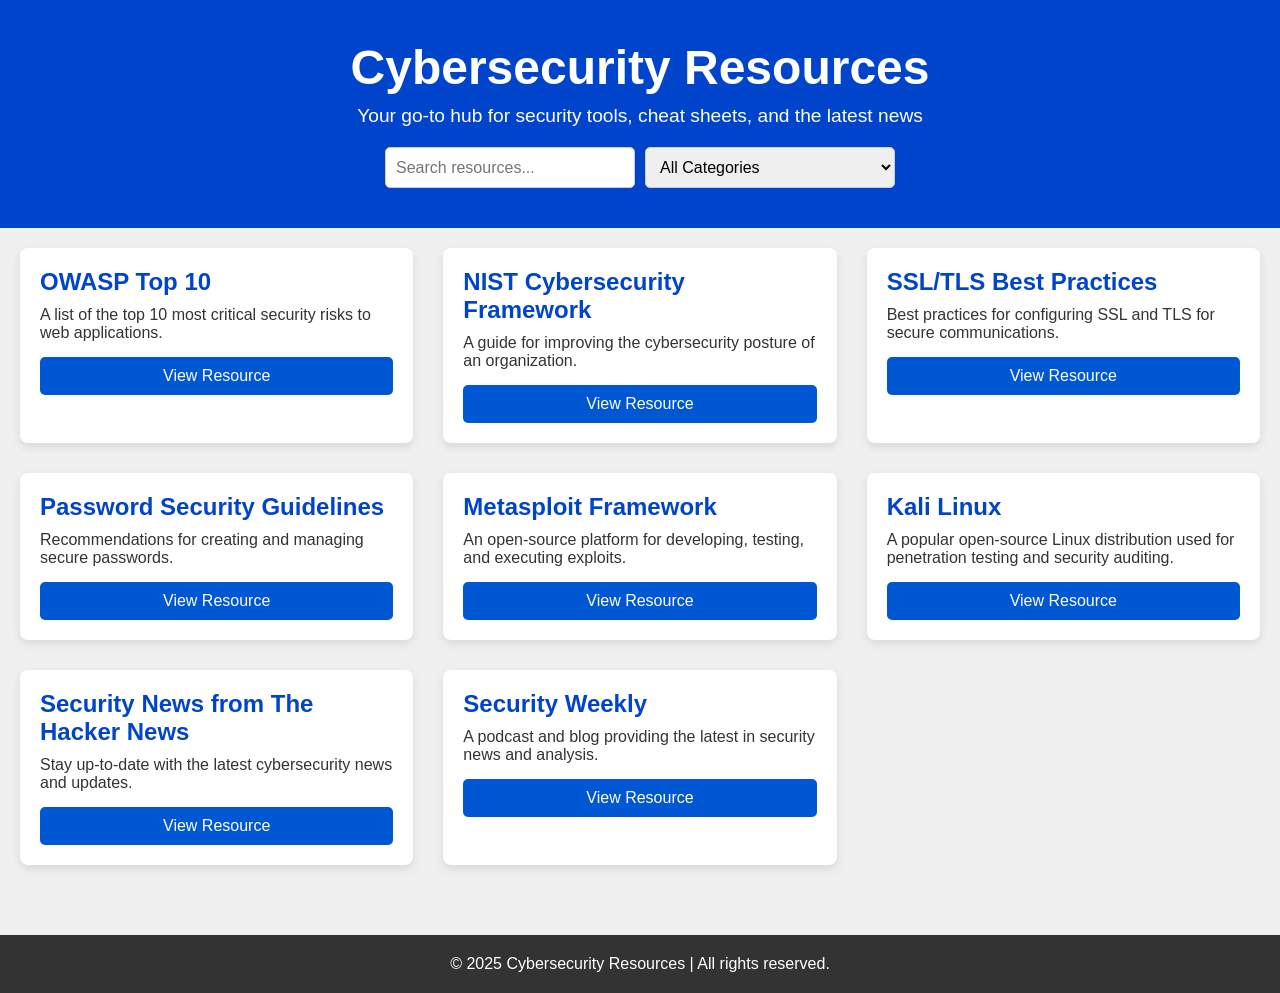
<file: index.html>
<!DOCTYPE html>
<html lang="en">
<head>
  <meta charset="UTF-8">
  <meta name="viewport" content="width=device-width, initial-scale=1.0">
  <title>Cybersecurity Resources</title>
  <link rel="stylesheet" href="styles.css">
</head>
<body>
  <header>
    <h1>Cybersecurity Resources</h1>
    <p>Your go-to hub for security tools, cheat sheets, and the latest news</p>
    <div class="controls">
      <input type="text" id="searchInput" placeholder="Search resources..." />
      <select id="categoryFilter">
        <option value="all">All Categories</option>
        <!-- Categories will be dynamically populated -->
      </select>
    </div>
  </header>

  <main id="resourceList">
    <!-- Resources will be dynamically loaded here -->
  </main>

  <footer>
    <p>&copy; 2025 Cybersecurity Resources | All rights reserved.</p>
  </footer>

  <script src="scripts.js"></script>
</body>
</html>
</file>
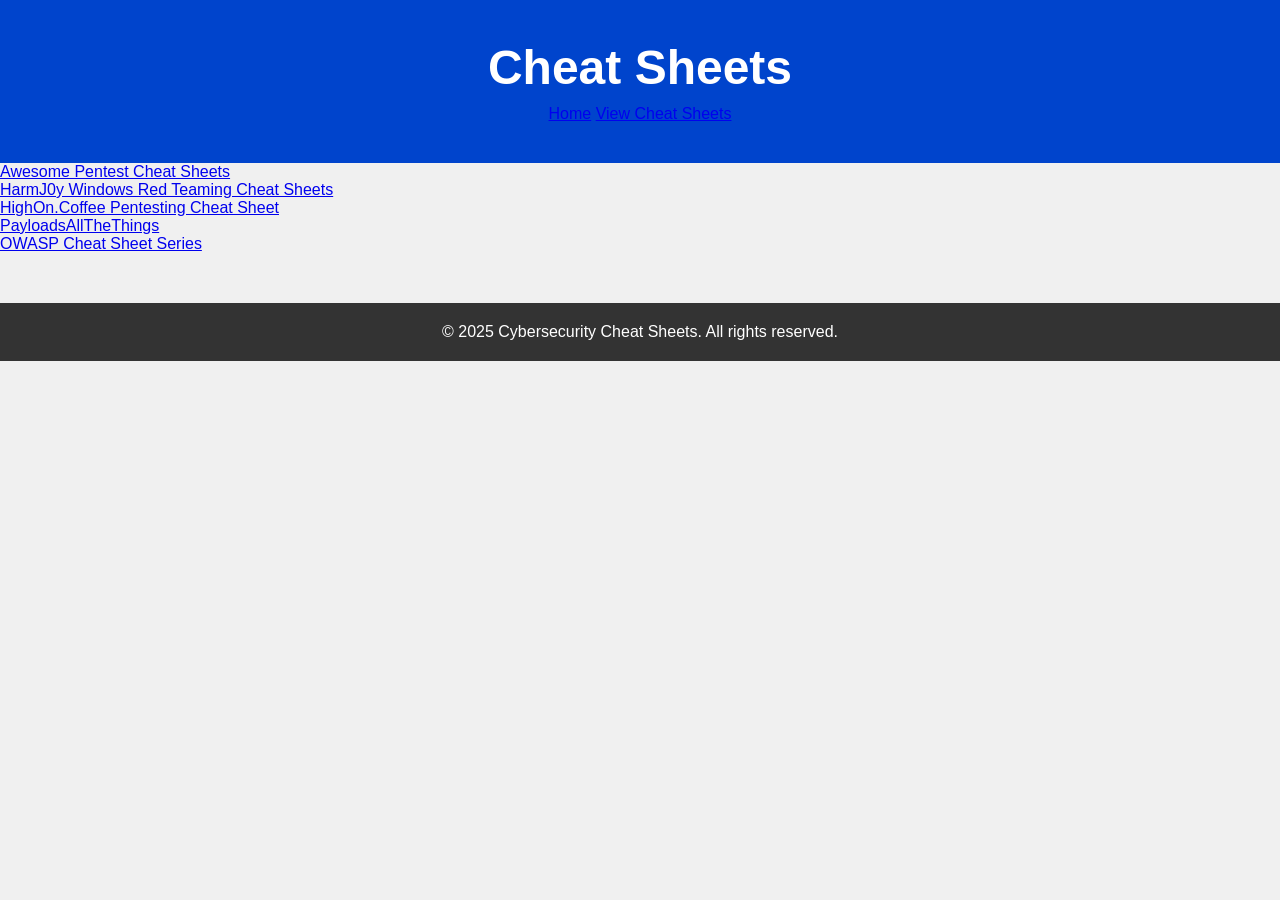
<file: cheats.html>
<!DOCTYPE html>
<html lang="en">
<head>
  <meta charset="UTF-8" />
  <meta name="viewport" content="width=device-width, initial-scale=1.0"/>
  <title>Cheat Sheets</title>
  <link rel="stylesheet" href="styles.css" />
</head>
<body>
  <header>
    <h1>Cheat Sheets</h1>
    <nav>
      <a href="index.html">Home</a>
      <a href="cheats.html">View Cheat Sheets</a>
    </nav>
  </header>

  <main>
    <section>
      <ul class="cheat-links">
        <li><a href="https://github.com/enaqx/awesome-pentest#cheat-sheets" target="_blank">Awesome Pentest Cheat Sheets</a></li>
        <li><a href="https://github.com/HarmJ0y/CheatSheets" target="_blank">HarmJ0y Windows Red Teaming Cheat Sheets</a></li>
        <li><a href="https://highon.coffee/blog/penetration-testing-tools-cheat-sheet/" target="_blank">HighOn.Coffee Pentesting Cheat Sheet</a></li>
        <li><a href="https://github.com/swisskyrepo/PayloadsAllTheThings" target="_blank">PayloadsAllTheThings</a></li>
        <li><a href="https://www.owasp.org/index.php/Category:OWASP_Cheat_Sheet_Series" target="_blank">OWASP Cheat Sheet Series</a></li>
      </ul>
    </section>
  </main>

  <footer>
    <p>&copy; 2025 Cybersecurity Cheat Sheets. All rights reserved.</p>
  </footer>
</body>
</html>
</file>
<file: styles.css>
* {
  margin: 0;
  padding: 0;
  box-sizing: border-box;
}

body {
  font-family: 'Arial', sans-serif;
  background-color: #f0f0f0;
  color: #333;
}

header {
  background-color: #0044cc;
  color: #fff;
  padding: 40px;
  text-align: center;
}

header h1 {
  font-size: 3rem;
  margin-bottom: 10px;
}

header p {
  font-size: 1.2rem;
  margin-bottom: 20px;
}

.controls {
  display: flex;
  justify-content: center;
  margin-top: 10px;
  gap: 10px;
}

#searchInput, #categoryFilter {
  padding: 10px;
  font-size: 1rem;
  border-radius: 5px;
  border: 1px solid #ccc;
  width: 250px;
}

#resourceList {
  display: grid;
  grid-template-columns: repeat(auto-fill, minmax(300px, 1fr));
  gap: 30px;
  padding: 20px;
}

.resourceItem {
  background-color: #fff;
  border-radius: 8px;
  padding: 20px;
  box-shadow: 0 4px 10px rgba(0, 0, 0, 0.1);
}

.resourceItem h3 {
  font-size: 1.5rem;
  color: #0044cc;
  margin-bottom: 10px;
}

.resourceItem p {
  font-size: 1rem;
  margin-bottom: 15px;
}

.resourceItem a {
  display: inline-block;
  padding: 10px;
  font-size: 1rem;
  background-color: #0057d4;
  color: #fff;
  text-decoration: none;
  border-radius: 5px;
  text-align: center;
  width: 100%;
}

.resourceItem a:hover {
  background-color: #0044cc;
}

footer {
  background-color: #333;
  color: #fff;
  padding: 20px;
  text-align: center;
  margin-top: 50px;
}
</file>
